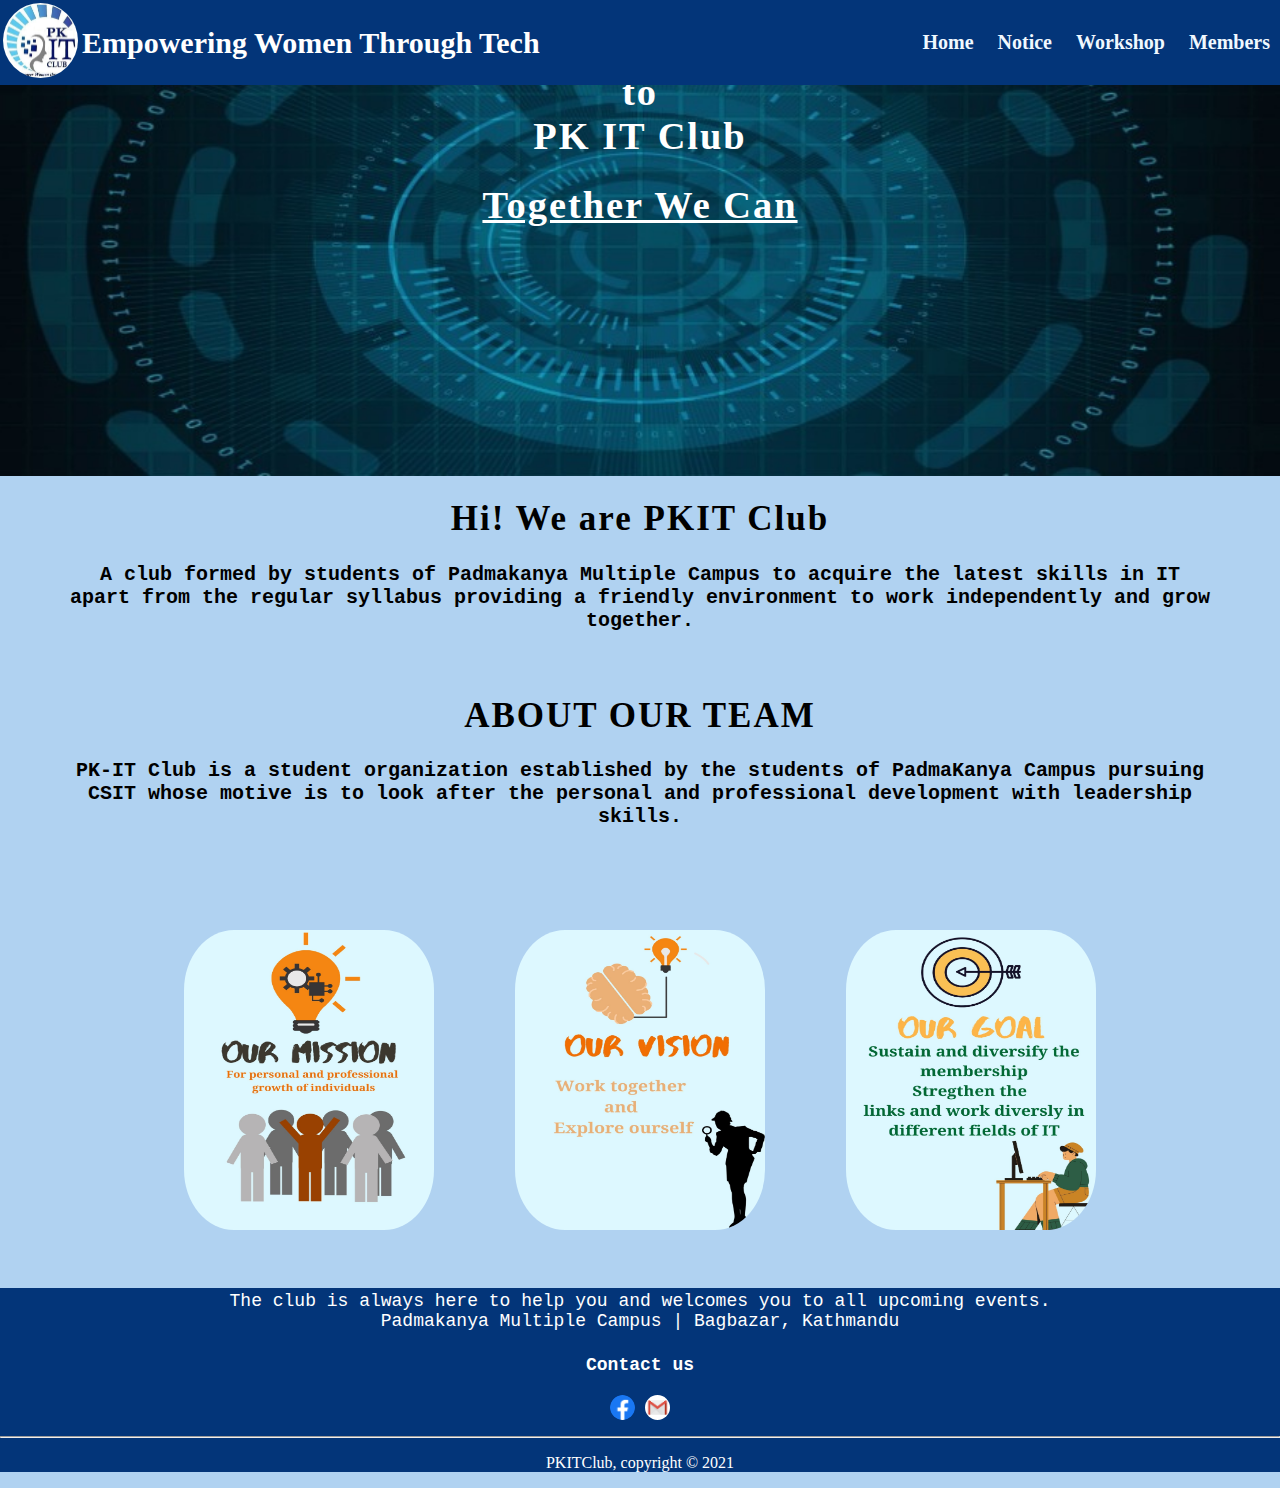
<file: Index.html>
<!DOCTYPE html>
<html>

<head>
    <title>
        PKITClub
    </title>
    <link rel="stylesheet" type="text/css" href="index.css">
    <link rel="stylesheet" type="text/css" href="about.css">
    <style>
        header{
            background-image: url('images/home.jpg');
        }
    </style>
</head>

<body>
    <header >
        
       <div id="heading">
            <!--logo and slogan-->
        <div id="logan">
            <table>
                <tr>
                    <th> <img src="images\pk.jpg" height="75" width="75" style="border-radius: 50px;"></th>
                    <th><h1>Empowering Women Through Tech</h1></th>
                </tr>
            </table>            
        </div>

        <!--Nav list-->
        <nav>
            <a href="index.html">Home</a>
            <a href="notice.html">Notice</a>
            <a href="Workshop.html">Workshop</a>
            <a href="Membership.html">Members</a>
        </nav>
       </div>
       
       <div id="home1">
        <div class="text" ><h1>Welcome 
           <br> to <br> PK IT Club<br></h1>
           <h1 style="text-decoration:underline;" >Together We Can</h1>
        </div>
    </div>

    </header>
    <section>
        <!--Body of about-->
    <h1>Hi! We are PKIT Club </h1>
    <!--About us-->
    <div id="about">
        <!--Description about us-->
        <div class="description">
           A club formed by students of Padmakanya Multiple Campus to acquire the latest skills in 
           IT apart from the regular syllabus providing a friendly environment to work independently and grow together.
        </div>

        <!--about our team-->
        <h1><b>ABOUT OUR TEAM</b></h1>

        <!--team description-->
        <div class="description">
            PK-IT Club is a student organization established by the students of PadmaKanya Campus pursuing CSIT whose
             motive is to look after the personal and professional development with leadership skills. 
        </div>
    </div>
    <!--Mission, Vision and Goal-->
    <center>
        <div id="mvg">
            <img src="images/Mission.jpg" width="250px" height="300px">
            <img src="images/vision.jpg" width="250px" height="300px">
            <img src="images/goal.jpg" width="250px" height="300px">
        </div>
    </center>
    </section>
    
        
   <!--Footer-->
   <footer>
    <table style="font-family: 'Courier New', Courier, monospace; font-size: large;">
        <tr>
            <td>The club is always here to help you and welcomes you to all upcoming events.
                <br> Padmakanya Multiple Campus | Bagbazar, Kathmandu 
             
                <h4 style="margin-bottom: 0%;">Contact us</h4><br>
                <a href= "https://www.facebook.com/PK-IT-Club-113427556779336/"> <img src="images/fb.jpg" height=25 widht=25></a>
                <a href="mailto:pkitclub5@gmail.com"><img src="images/gmail.jpg" height="25" width="25"> </a>
            </td>
    </table>
    <hr>
    <p>PKITClub, copyright &copy; 2021</p>
</footer>
</body>

</html>
</file>
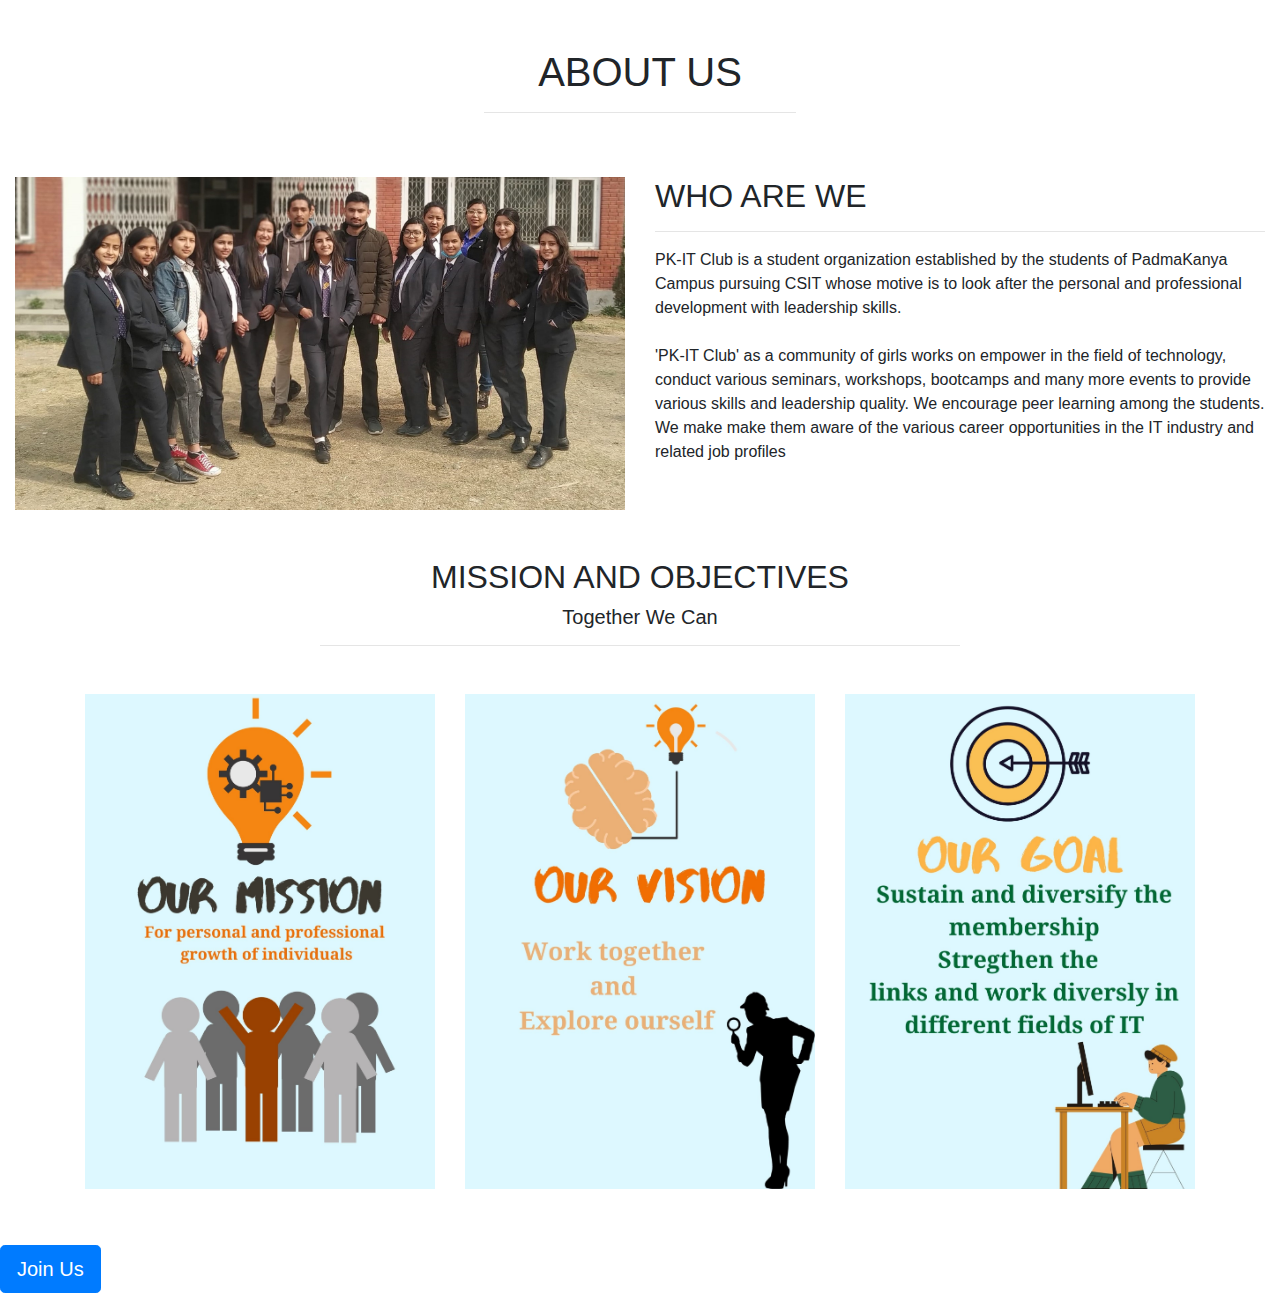
<file: aboutus.html>
<!doctype html>
<html lang="en">
  <head>
    <title>About Us</title>
    <!-- Required meta tags -->
    <meta charset="utf-8">
    <meta name="viewport" content="width=device-width, initial-scale=1, shrink-to-fit=no">

    <!-- Bootstrap CSS -->
    <link rel="stylesheet" href="https://stackpath.bootstrapcdn.com/bootstrap/4.3.1/css/bootstrap.min.css" integrity="sha384-ggOyR0iXCbMQv3Xipma34MD+dH/1fQ784/j6cY/iJTQUOhcWr7x9JvoRxT2MZw1T" crossorigin="anonymous">
  </head>
  <body>
    <!--About us content-->
      <div class="container-fluid">
          <h1 class="text-center pt-5">ABOUT US</h1>
          <hr class="w-25 mx-auto pt-5">
      </div>
      <div class="row m-0 mb-5">
        <div class="col-lg-6 col-md-6 col-12 ">
            <img src="images/group.jpg" class="img-fluid">
        </div>
        <div class="col-lg-6 col-md-6 col-12">
            <h2>WHO ARE WE</h2><hr>
            <p>PK-IT Club is a student organization established by the 
              students of PadmaKanya Campus pursuing CSIT whose motive is 
              to look after the personal and professional development with leadership skills.<br><br>
              'PK-IT Club' as a community of girls works on empower in the field of technology, conduct various 
              seminars, workshops, bootcamps and many more events to provide various skills and leadership quality. We 
              encourage peer learning among the students. We make make them aware of the various career opportunities 
              in the IT industry and related job profiles
            </p>
        </div>
      </div>
      <!--Mission and objectives title-->
      <div class="text-center p-0 m-0">
        <h2>MISSION AND OBJECTIVES</h2>
        <h5>Together We Can</h5>
        <hr class="w-50 mx-auto"><br>
      </div>
      <!--Mission and objectives posters-->
      <div class="container">
        <div class="row pt-2 pb-2 ">
          <div class="col-lg-4 col-md-4 col-sm-4 col-xs-12 col-12 pb-5">
            <img src="images/Mission.jpg" width="100%" alt="Mission">
          </div>
          <div class="col-lg-4 col-md-4 col-sm-4 col-xs-12 col-12 pb-5">
            <img src="images/vision.jpg" width="100%" alt="Vision">
          </div>
          <div class="col-lg-4 col-md-4 col-sm-4 col-xs-12 col-12 pb-5">
            <img src="images/goal.jpg"  width="100%" alt="Goal">
          </div>
        </div>
      </div>
      <!--Join us-->
      <button type="button" class="btn btn-primary btn-lg">Join Us</button>
    <!-- Optional JavaScript -->
    <!-- jQuery first, then Popper.js, then Bootstrap JS -->
    <script src="https://code.jquery.com/jquery-3.3.1.slim.min.js" integrity="sha384-q8i/X+965DzO0rT7abK41JStQIAqVgRVzpbzo5smXKp4YfRvH+8abtTE1Pi6jizo" crossorigin="anonymous"></script>
    <script src="https://cdnjs.cloudflare.com/ajax/libs/popper.js/1.14.7/umd/popper.min.js" integrity="sha384-UO2eT0CpHqdSJQ6hJty5KVphtPhzWj9WO1clHTMGa3JDZwrnQq4sF86dIHNDz0W1" crossorigin="anonymous"></script>
    <script src="https://stackpath.bootstrapcdn.com/bootstrap/4.3.1/js/bootstrap.min.js" integrity="sha384-JjSmVgyd0p3pXB1rRibZUAYoIIy6OrQ6VrjIEaFf/nJGzIxFDsf4x0xIM+B07jRM" crossorigin="anonymous"></script>
  </body>
</html>
</file>
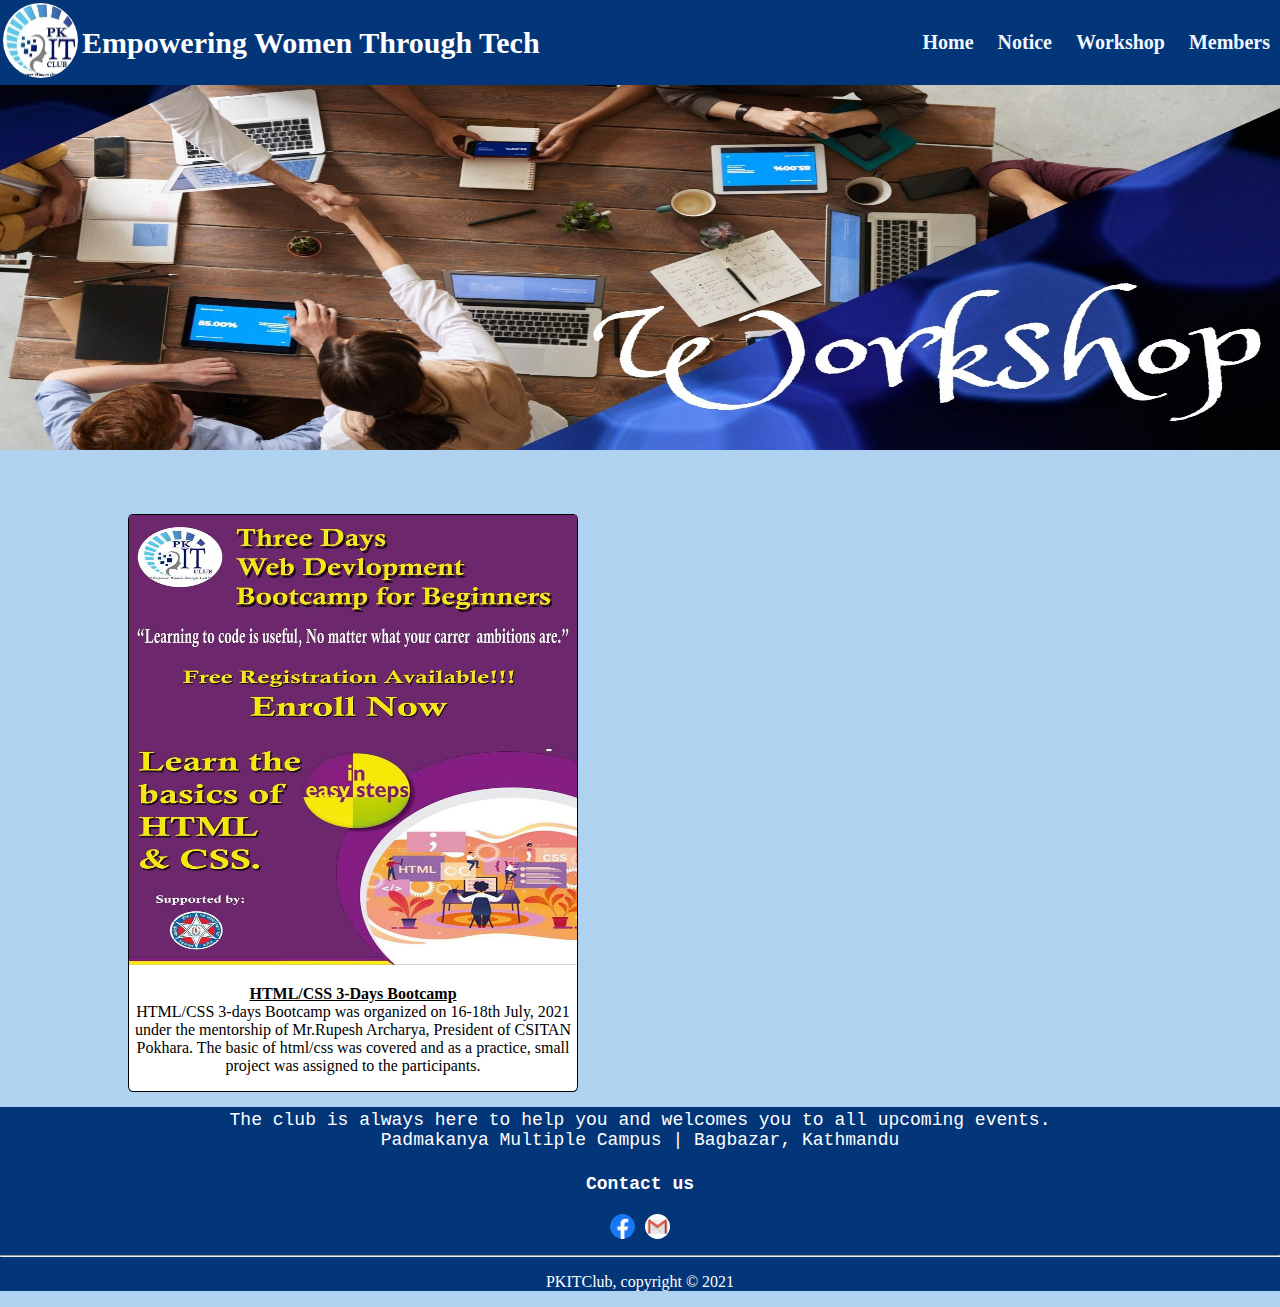
<file: Workshop.html>
<!DOCTYPE html>
<html>
<head>
    <title>Workshop</title>
    <link rel="Stylesheet" type="text/css" href="index.css">
    <link rel="stylesheet" type="text/css" href="Workshop.css">
</head>
<body>
    <header style="background-image: url('images/w1.jpg');">
        
        <div id="heading">
             <!--logo and slogan-->
         <div id="logan">
             <table>
                 <tr>
                     <th> <img src="images\pk.jpg" height="75" width="75" style="border-radius: 50px;"></th>
                     <th><h1>Empowering Women Through Tech</h1></th>
                 </tr>
             </table>            
         </div>
         <!--Nav list-->
         <nav >
             <a href="index.html">Home</a>
             <a href="notice.html">Notice</a>
             <a href="Workshop.html">Workshop</a>
             <a href="Membership.html">Members</a>
         </nav>
        </div>
         
     </header >
     <div id="first">
        <img src="images/ws1.jpg" height="500px" width="350px">
        <!--Description of first workshop-->
        <dl>
            <dt>HTML/CSS 3-Days Bootcamp</dt>
            <dd>
                 HTML/CSS 3-days Bootcamp was organized on 16-18th July, 2021 under the mentorship of Mr.Rupesh Archarya, President of CSITAN Pokhara.
                The basic of html/css was covered and as a practice, small project was assigned to the participants.
            </dd>
        </dl>
    </div>
</section> 
 <!--Footer-->
 <footer>
    <table style="font-family: 'Courier New', Courier, monospace; font-size: large;">
        <tr>
            <td>The club is always here to help you and welcomes you to all upcoming events.
                <br> Padmakanya Multiple Campus | Bagbazar, Kathmandu 
             
                <h4 style="margin-bottom: 0%;">Contact us</h4><br>
                <a href= "https://www.facebook.com/PK-IT-Club-113427556779336/"> <img src="images/fb.jpg" height=25 widht=25></a>
                <a href="mailto:pkitclub5@gmail.com"><img src="images/gmail.jpg" height="25" width="25"> </a>
            </td>
    </table>
    <hr>
    <p>PKITClub, copyright &copy; 2021</p>
</footer>   
</body>
</html>
</file>
<file: index.css>
body {
    margin: 0px;
    background-color: #ffffff;
}

#heading {
    
    display: inline-flex;
    width: -webkit-fill-available;
    justify-content: space-between;
    align-items: center;
    margin: 0%;
    padding: 0%;
    position: fixed;
    top: 0;
    width: 100%;
    background-color:#033579;
}

#logan {
    display: inline-flex;
    align-items: center;
    justify-content: flex-start;
    
}

 #logan h1 {
    font-family: Brush Script MT;
    font-size: 30px;
    align-items: center;
    color: white;
}

nav {
    overflow: hidden;
}

header nav {
    float: inline-end;
}

header nav a {
    margin: 10px;
    font-weight: bolder;
    text-decoration: none;
    color: aliceblue;
    font-size: 20px;
}

header nav a:hover {
    text-decoration:underline;
    color: aliceblue;
}

.text {
    color: white; 
    text-align: center; 
    font-family:Brush Script MT;
    font-size: larger;
}
#home1{
    width: max-content;
    letter-spacing: 2px;
    text-align: center;
    margin: 0px auto; /*center of the page horizontal*/
}
header { 
    width: 100%; 
    height: 450px;
    background-color: #033579;
    background-size:100% 100%;
    background-repeat: no-repeat;
}
/*for footer*/
    footer{
        margin-top: 15px;
            background-color: #033579;
        color:white;
        text-align: center;
        }
    
        footer img{
                
                border-radius: 50%;
                margin: 0%;
                padding: 0%;
            }
        footer>table{
                width:100%;
            }
        footer>a{
            margin-top: 0%;
        }
        body{
            background-color: rgb(176, 210, 241);
        }
</file>
<file: about.css>
section h1{
    text-align: center;
    font-family: cursive;
    font-style:inherit;
    letter-spacing: 2px;
    font-size: 35px;
}
#about .description {
    text-align: center;
    font-size: 20px;
    font-family: 'Courier New', Courier, monospace;
    font-weight: bold;
    padding-left: 5%;
    padding-right: 5%;
    margin-bottom: 5%;
}
#mvg img {
    margin: 3%;
    display: inline-flexbox;
    border-radius: 20%;
}
</file>
<file: Workshop.css>
section{
    display: inline-flex;
}
#first{
    display: block;
   
    border: 1px black;
    border-style: solid;
    border-radius: 1%;
    width:35%;
    margin-left: 10%;;
    margin-top: 5%;
    background-color:white;
}
#first img{
    width:100%;
    height: 450px;
    margin: 0px auto;
}
dl{
    text-align: center;
    color:black ;
}
dt{
    font-weight:bold ;
    text-decoration: underline;
}
dd{
    margin: 0%;
}
</file>
